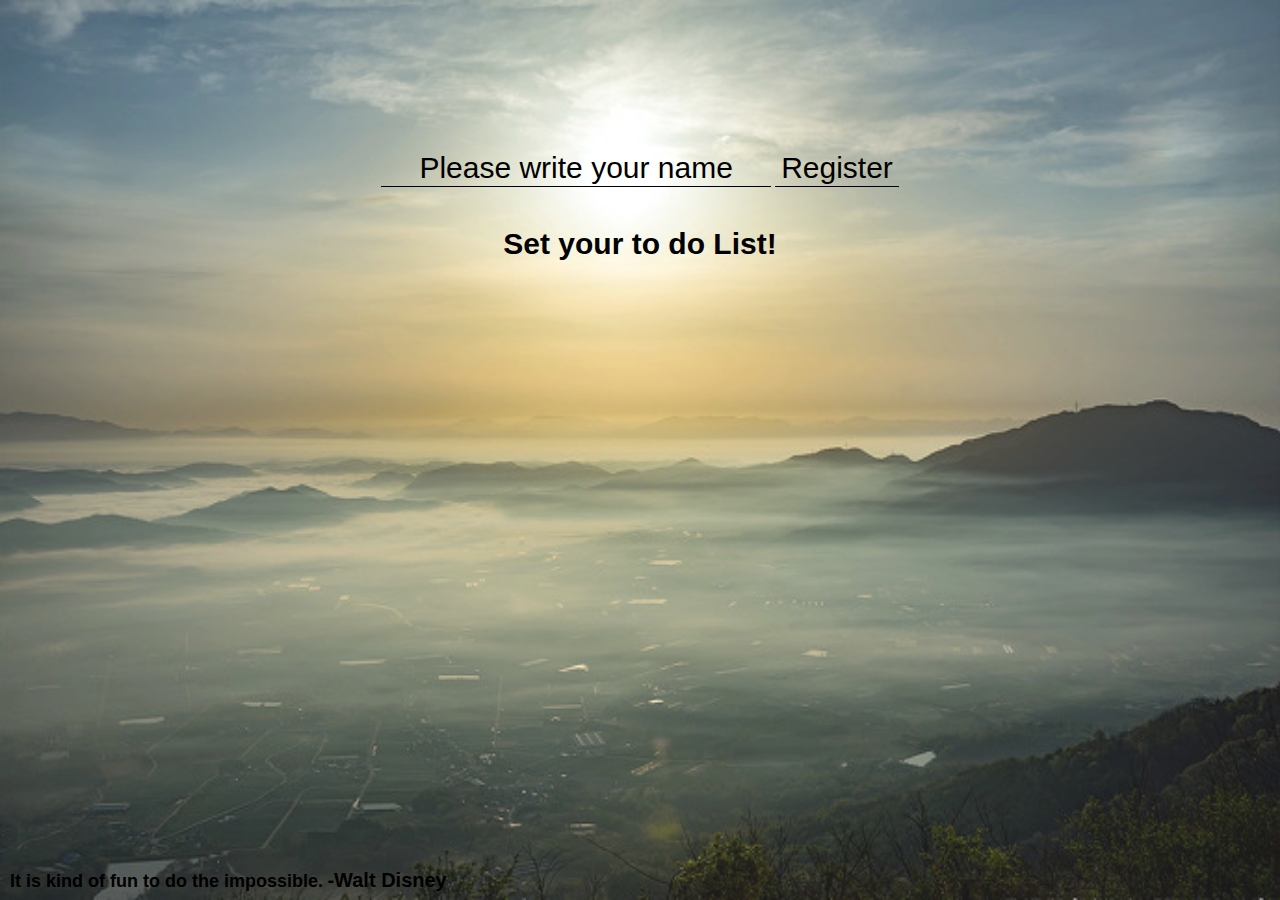
<file: index.html>
<html lang="en">
<head>
    <link rel="stylesheet" href="css/style.css"/>
    <meta charset="UTF-8">
    <meta http-equiv="X-UA-Compatible" content="IE=edge">
    <meta name="viewport" content="width=device-width, initial-scale=1.0">
    <title> Browser </title>
</head>
<body>
    <div class="login">
    <form class="login-form">
        <input type="text" required maxlength="15" placeholder="Please write your name">
        <input type="submit" value="Register">
    </form>
</div>
    <div class="quotes">
        <span></span>
        <span></span>
    </div>
    <div class="greetings">

    </div>
    <form class="todo-form">
        <input type="text" required placeholder="Set your to do List!">
    </form>
    <div>
    <div class="todos">
    </div>
</div>
    <div class="weather">
        <span></span>
        <span></span>
        <span></span>
    </div>
    <script src="js/loginform.js"></script>
    <script src="js/quote.js"></script>
    <script src="js/bg.js"></script>
    <script src="js/todo.js"></script>
    <script src="js/weather.js"></script>
    <link rel="stylesheet" href="https://use.fontawesome.com/releases/v5.15.3/css/all.css" integrity="sha384-SZXxX4whJ79/gErwcOYf+zWLeJdY/qpuqC4cAa9rOGUstPomtqpuNWT9wdPEn2fk" crossorigin="anonymous">
</body>
</html>
</file>
<file: css/style.css>
@import "reset.css";

.hidden{
    display:none;
}
body {
    height:100vh;
    width:100vw;
}
img {
    height:100vh;
    width:100vw;
    position: absolute;
    top:0;
    left:0;
    z-index: -1;
    opacity:0.9
}
.login{
    width:100vw;
    padding-top:150px;
    display:flex;
    justify-content: center;
}
.login-form{
    
  text-align: center;
  
}
.login-form input{
    text-align: center;
    background:none;
    border:none;
    border-bottom:1px solid black;
    font-size:30px;
}
.login-form input:hover{
    background-color:rgba();
}
.login-form input::placeholder{
    color:black;
    transition: all 0.5s ease-in-out;
    font-size:30px;
}
.login-form input:last-child{
    cursor: pointer;
    transition: 1s all ease-in-out;
}
.login-form input:last-child:hover{
border-radius: 10px;
border: 1px solid black;
}
.login-form input[type="text"]:hover input::placeholder{
    font-size:20px;
}
.weather{
    position: absolute;
    bottom:10px;
    right:10px;
    font-family: -apple-system, BlinkMacSystemFont, 'Segoe UI', Roboto, Oxygen, Ubuntu, Cantarell, 'Open Sans', 'Helvetica Neue', sans-serif;
    font-weight:600;
    font-size:20px;
    width:45vw;
    display:flex;
    justify-content: flex-end;
}
.weather span{
    margin-left:10px;
}
.quotes{
    width:50vw;
    position:absolute;
    bottom:10px;
    left:10px;
    font-family: -apple-system, BlinkMacSystemFont, 'Segoe UI', Roboto, Oxygen, Ubuntu, Cantarell, 'Open Sans', 'Helvetica Neue', sans-serif;
}
.quotes span:first-child{
    font-size:18px;
    font-weight: 600;
}
.quotes span:last-child{
    font-size:20px;
    font-weight: 600;
}
.todo-form{
    padding-top:30px;
    display:flex;
    justify-content: center;
    align-items: center;
}
.todos{
    padding-top:30px;
    display:flex;
    justify-content: center;
    align-items:center;
    flex-direction: column;
   
}
.hello{
  justify-content: center;
  display:flex;
  font-size:30px;
  font-family: -apple-system, BlinkMacSystemFont, 'Segoe UI', Roboto, Oxygen, Ubuntu, Cantarell, 'Open Sans', 'Helvetica Neue', sans-serif;
  font-weight: 600;
  background-color:rgba(0,0,0,0.6);
  width:300px;
  padding:15px;
  border-radius: 10px;
  color:white;

}
.login i{
    cursor: pointer;
    color:red;
    margin-left:10px;
    font-size:20px;
    display:Flex;
    align-items: center;
    transition: 1s ease-in-out;
}
.login i:hover{
    color:white;
}
.todos i{
    cursor: pointer;
    font-size:25px;
    color:white;
    transition: 1s ease-in-out;
}
.todos i:hover{
    color:red;
}
.todos div{
    display:flex;
    margin-bottom:15px;
    width:50vw;
    justify-content: space-between;
    background-color:rgba(0,0,0,0.7);
    padding:10px;
    border-radius: 10px;
    align-items: center;
}
.todos div span{
    font-family: -apple-system, BlinkMacSystemFont, 'Segoe UI', Roboto, Oxygen, Ubuntu, Cantarell, 'Open Sans', 'Helvetica Neue', sans-serif;
    font-size:20px;
    font-weight: 600;
    color:white;

    
}
.todo-form input{
    background: none;
    border:none;
    font-size:30px;
    transition: 1s ease-in-out;
border-radius: 10px;
    padding:10px;
    color:white;
}
.todo-form input::placeholder{
    color:black;
    font-size:30px;
    text-align: center;
    font-weight:600;
    
    font-family: -apple-system, BlinkMacSystemFont, 'Segoe UI', Roboto, Oxygen, Ubuntu, Cantarell, 'Open Sans', 'Helvetica Neue', sans-serif;
}
.todo-form input:hover{
    background-color:rgba(0,0,0,0.5);
}
</file>
